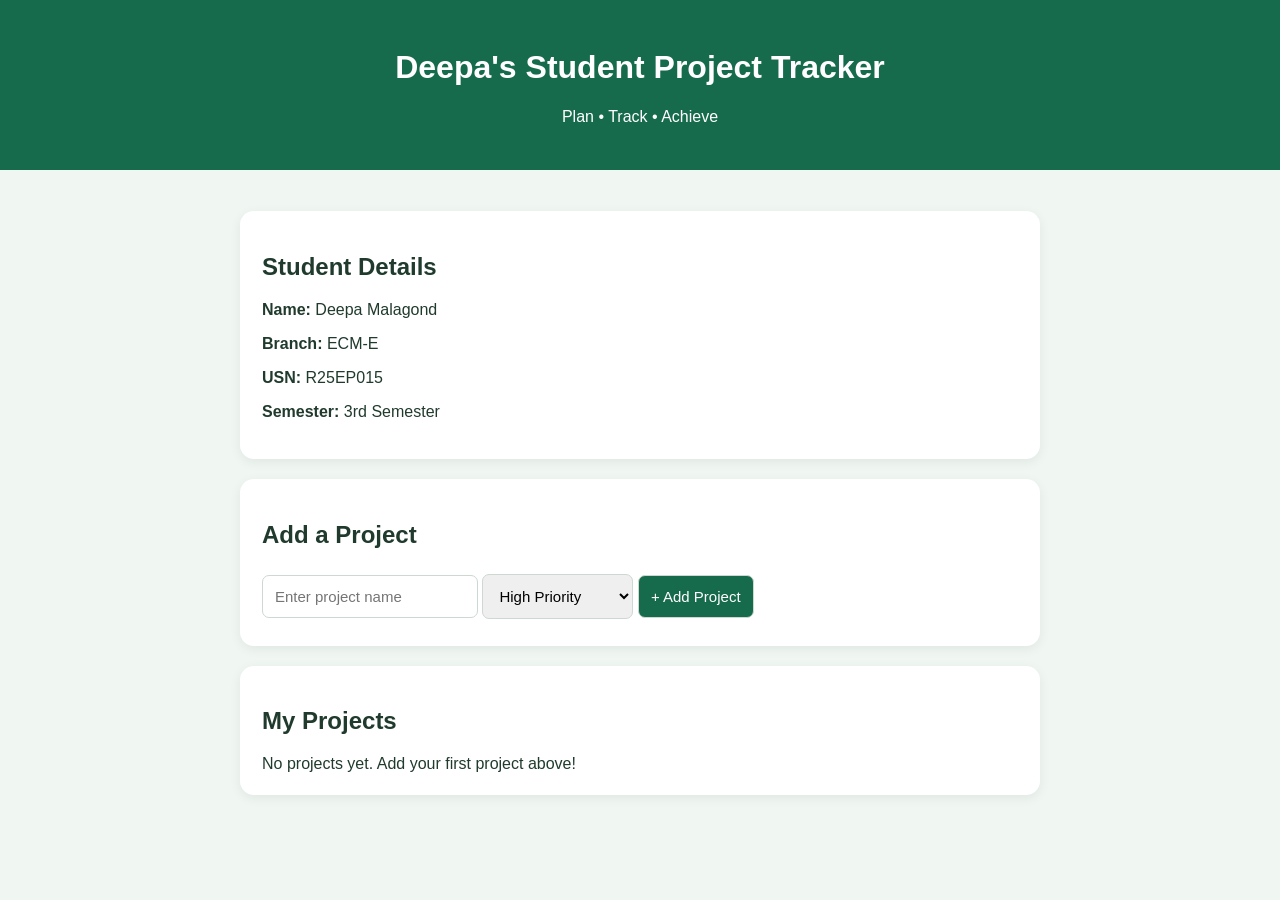
<file: index.html>
<!DOCTYPE html>
<html lang="en">
<head>
<meta charset="UTF-8">
<meta name="viewport" content="width=device-width, initial-scale=1.0">
<title>Deepa Malagond | Project Tracker</title>
<style>
body{font-family:Arial,sans-serif;background:#f0f7f3;color:#203b2d;margin:0}
header{background:#176b4d;color:white;padding:28px;text-align:center}
main{max-width:800px;margin:25px auto;padding:16px}
.card{background:white;padding:22px;margin-bottom:20px;border-radius:14px;box-shadow:0 3px 12px #0001}
input,select,button{padding:12px;margin:5px 0;border:1px solid #ccd8d0;border-radius:7px;font-size:15px}
input,select{max-width:100%}
button{background:#176b4d;color:white;cursor:pointer}
.project{padding:12px;border-bottom:1px solid #ddd}
.done{text-decoration:line-through;color:gray}
</style>
</head>
<body>
<header>
<h1>Deepa's Student Project Tracker</h1>
<p>Plan • Track • Achieve</p>
</header>
<main>
<section class="card">
<h2>Student Details</h2>
<p><b>Name:</b> Deepa Malagond</p>
<p><b>Branch:</b> ECM-E</p>
<p><b>USN:</b> R25EP015</p>
<p><b>Semester:</b> 3rd Semester</p>
</section>
<section class="card">
<h2>Add a Project</h2>
<form id="form">
<input id="name" placeholder="Enter project name" required>
<select id="priority">
<option>High Priority</option>
<option>Medium Priority</option>
<option>Low Priority</option>
</select>
<button type="submit">+ Add Project</button>
</form>
</section>
<section class="card">
<h2>My Projects</h2>
<div id="list">No projects yet. Add your first project above!</div>
</section>
</main>
<script>
let projects=[];
const form=document.getElementById('form');
const list=document.getElementById('list');
function render(){
list.innerHTML='';
if(!projects.length){list.textContent='No projects yet. Add your first project above!';return;}
projects.forEach((p,i)=>{
const item=document.createElement('div');
item.className='project'+(p.done?' done':'');
const title=document.createElement('p');
title.textContent=p.name+' — '+p.priority;
const complete=document.createElement('button');
complete.textContent=p.done?'Reopen':'Mark Complete';
complete.onclick=()=>{projects[i].done=!projects[i].done;render();};
const remove=document.createElement('button');
remove.textContent='Delete';
remove.onclick=()=>{projects.splice(i,1);render();};
item.append(title,complete,remove);
list.append(item);
});
}
form.onsubmit=e=>{
e.preventDefault();
projects.push({name:document.getElementById('name').value,priority:document.getElementById('priority').value,done:false});
form.reset();render();
};
render();
</script>
</body>
</html>
</file>
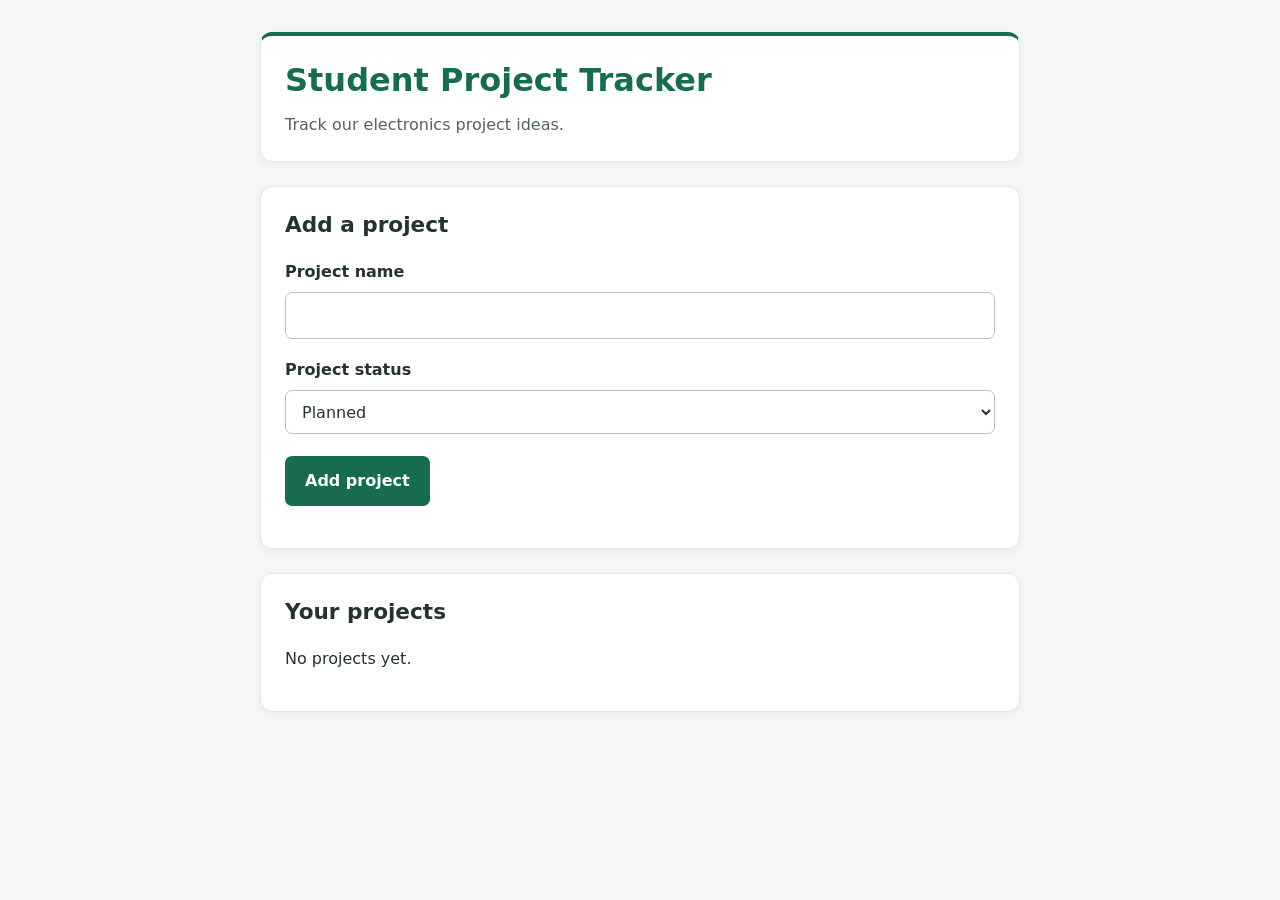
<file: public/index.html>
<!doctype html>
<html lang="en">
<head>
  <meta charset="UTF-8">
  <meta name="viewport" content="width=device-width, initial-scale=1">
  <title>Student Project Tracker</title>
  <link rel="stylesheet" href="style.css">
  <script src="script.js" defer></script>
</head>
<body>
  <main>
    <header>
      <h1>Student Project Tracker</h1>
      <p>Track our electronics project ideas.</p>
    </header>

    <section aria-labelledby="form-title">
      <h2 id="form-title">Add a project</h2>

      <form id="project-form">
        <div>
          <label for="name">Project name</label>
          <input
            type="text"
            id="name"
            name="name"
            required
            maxlength="80"
          >
        </div>

        <div>
          <label for="status">Project status</label>
          <select id="status" name="status">
            <option value="Planned">Planned</option>
            <option value="In Progress">In Progress</option>
            <option value="Completed">Completed</option>
          </select>
        </div>

        <button id="save-button" type="submit">Add project</button>
        <button id="cancel-button" type="button" hidden>Cancel</button>
      </form>

      <p id="message" role="status" aria-live="polite"></p>
    </section>

    <section aria-labelledby="list-title">
      <h2 id="list-title">Your projects</h2>
      <p id="empty-state">No projects yet.</p>
      <ul id="project-list"></ul>
    </section>
  </main>
</body>
</html>
</file>
<file: public/style.css>
/* Apply consistent sizing to all elements */
* {
  box-sizing: border-box;
}

/* Page layout and readable system fonts */
body {
  margin: 0;
  padding: 32px 20px;
  font-family: system-ui, -apple-system, BlinkMacSystemFont, "Segoe UI",
    sans-serif;
  line-height: 1.6;
  background: #f4f7f6;
  color: #24332e;
}

/* Keep the content comfortable to read */
main {
  width: 100%;
  max-width: 760px;
  margin: 0 auto;
}

/* Separate the heading, form, and project list */
header,
section {
  background: #ffffff;
  padding: 24px;
  margin-bottom: 24px;
  border: 1px solid #e1e9e5;
  border-radius: 12px;
  box-shadow: 0 2px 8px rgba(0, 0, 0, 0.05);
}

header {
  border-top: 4px solid #176b50;
}

h1,
h2 {
  line-height: 1.3;
}

h1 {
  margin: 0 0 10px;
  color: #176b50;
  font-size: 2rem;
}

header p {
  margin: 0;
  color: #53635c;
}

h2 {
  margin: 0 0 20px;
  font-size: 1.35rem;
}

/* Give form fields enough space */
form > div {
  margin-bottom: 18px;
}

label {
  display: block;
  margin-bottom: 7px;
  font-weight: 650;
}

input,
select {
  display: block;
  width: 100%;
  min-height: 44px;
  padding: 10px 12px;
  border: 1px solid #b8c8c0;
  border-radius: 7px;
  background: #ffffff;
  color: #24332e;
  font: inherit;
}

input:hover,
select:hover {
  border-color: #668b79;
}

/* Make keyboard focus easy to see */
input:focus-visible,
select:focus-visible,
button:focus-visible {
  outline: 3px solid #e6a23c;
  outline-offset: 3px;
}

/* Make the main action noticeable */
button {
  min-height: 44px;
  padding: 10px 18px;
  margin: 4px 6px 4px 0;
  border: 2px solid #176b50;
  border-radius: 7px;
  background: #176b50;
  color: #ffffff;
  font: inherit;
  font-weight: 650;
  cursor: pointer;
}

button:hover {
  background: #10523d;
  border-color: #10523d;
}

button:active {
  background: #0b4231;
}

/* Keep feedback easy to notice */
#message {
  margin: 14px 0 0;
  color: #176b50;
  font-weight: 650;
}

/* Style the project list even while it is empty */
#project-list {
  padding-left: 24px;
}

#project-list li {
  padding: 12px 14px;
  margin-bottom: 10px;
  overflow-wrap: anywhere;
  background: #f0f7f3;
  border: 1px solid #d9e8df;
  border-radius: 7px;
}

/* Adapt spacing for narrow screens */
@media (max-width: 559px) {
  body {
    padding: 16px 12px;
  }

  header,
  section {
    padding: 18px;
    margin-bottom: 16px;
    border-radius: 9px;
  }

  h1 {
    font-size: 1.65rem;
  }

  h2 {
    font-size: 1.2rem;
  }

  button {
    max-width: 100%;
  }
}
</file>
